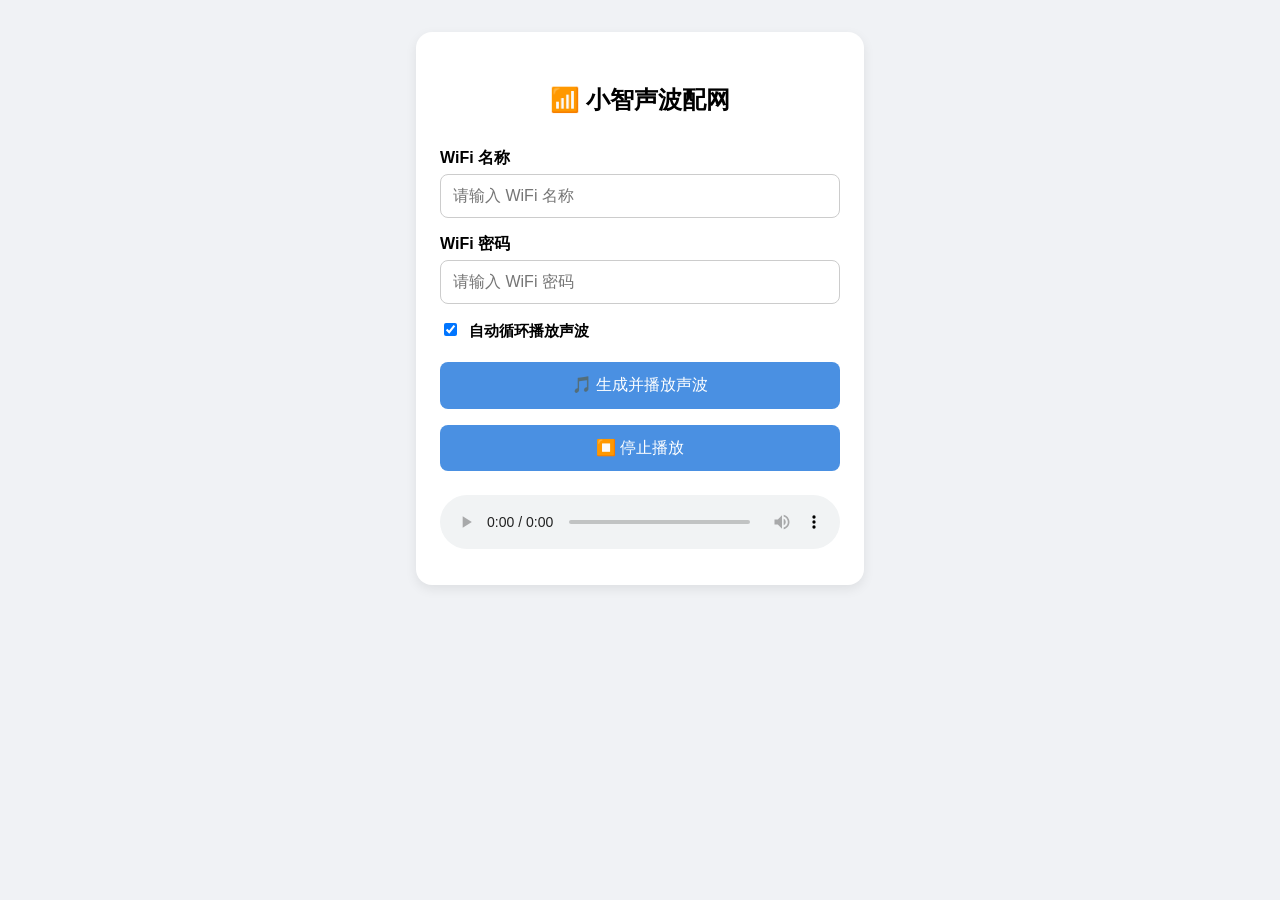
<file: ai_assistant/scripts/sonic_wifi_config.html>
<!DOCTYPE html>
<html lang="zh">
<head>
  <meta charset="UTF-8" />
  <title>小智声波配网</title>
  <meta name="viewport" content="width=device-width, initial-scale=1.0" />
  <style>
    body {
      font-family: "Segoe UI", "PingFang SC", sans-serif;
      background: #f0f2f5;
      margin: 0;
      padding: 2rem 1rem;
      display: flex;
      justify-content: center;
    }
    .card {
      background: #fff;
      padding: 2rem 1.5rem;
      border-radius: 16px;
      box-shadow: 0 4px 12px rgba(0, 0, 0, 0.08);
      max-width: 400px;
      width: 100%;
    }
    h2 {
      text-align: center;
      margin-bottom: 2rem;
    }
    label {
      font-weight: bold;
      display: block;
      margin: 1rem 0 0.3rem;
    }
    input[type="text"],
    input[type="password"] {
      width: 100%;
      padding: 0.75rem;
      font-size: 1rem;
      border-radius: 8px;
      border: 1px solid #ccc;
      box-sizing: border-box;
    }
    input[type="checkbox"] {
      margin-right: 0.5rem;
    }
    .checkbox-container {
      margin-top: 1rem;
      font-size: 0.95rem;
    }
    button {
      width: 100%;
      margin-top: 1rem;
      padding: 0.8rem;
      font-size: 1rem;
      border: none;
      border-radius: 8px;
      background-color: #4a90e2;
      color: #fff;
      cursor: pointer;
      transition: background-color 0.2s;
    }
    button:hover {
      background-color: #357ab8;
    }
    button:active {
      background-color: #2f6ea2;
    }
    audio {
      margin-top: 1.5rem;
      width: 100%;
      outline: none;
    }
  </style>
</head>
<body>
  <div class="card">
    <h2>📶 小智声波配网</h2>
    <label for="ssid">WiFi 名称</label>
    <input id="ssid" type="text" value="" placeholder="请输入 WiFi 名称" />

    <label for="pwd">WiFi 密码</label>
    <input id="pwd" type="password" value="" placeholder="请输入 WiFi 密码" />

    <div class="checkbox-container">
      <label><input type="checkbox" id="loopCheck" checked /> 自动循环播放声波</label>
    </div>

    <button onclick="generate()">🎵 生成并播放声波</button>
    <button onclick="stopPlay()">⏹️ 停止播放</button>
    <audio id="player" controls></audio>
  </div>

  <script>
    const MARK = 1800;
    const SPACE = 1500;
    const SAMPLE_RATE = 44100;
    const BIT_RATE = 100;
    const START_BYTES = [0x01, 0x02];
    const END_BYTES = [0x03, 0x04];
    let loopTimer = null;

    function checksum(data) {
      return data.reduce((sum, b) => (sum + b) & 0xff, 0);
    }

    function toBits(byte) {
      const bits = [];
      for (let i = 7; i >= 0; i--) bits.push((byte >> i) & 1);
      return bits;
    }

    function afskModulate(bits) {
      const samplesPerBit = SAMPLE_RATE / BIT_RATE;
      const totalSamples = Math.floor(bits.length * samplesPerBit);
      const buffer = new Float32Array(totalSamples);
      for (let i = 0; i < bits.length; i++) {
        const freq = bits[i] ? MARK : SPACE;
        for (let j = 0; j < samplesPerBit; j++) {
          const t = (i * samplesPerBit + j) / SAMPLE_RATE;
          buffer[i * samplesPerBit + j] = Math.sin(2 * Math.PI * freq * t);
        }
      }
      return buffer;
    }

    function floatTo16BitPCM(floatSamples) {
      const buffer = new Uint8Array(floatSamples.length * 2);
      for (let i = 0; i < floatSamples.length; i++) {
        const s = Math.max(-1, Math.min(1, floatSamples[i]));
        const val = s < 0 ? s * 0x8000 : s * 0x7fff;
        buffer[i * 2] = val & 0xff;
        buffer[i * 2 + 1] = (val >> 8) & 0xff;
      }
      return buffer;
    }

    function buildWav(pcm) {
      const wavHeader = new Uint8Array(44);
      const dataLen = pcm.length;
      const fileLen = 36 + dataLen;

      const writeStr = (offset, str) => {
        for (let i = 0; i < str.length; i++) wavHeader[offset + i] = str.charCodeAt(i);
      };
      const write32 = (offset, value) => {
        wavHeader[offset] = value & 0xff;
        wavHeader[offset + 1] = (value >> 8) & 0xff;
        wavHeader[offset + 2] = (value >> 16) & 0xff;
        wavHeader[offset + 3] = (value >> 24) & 0xff;
      };
      const write16 = (offset, value) => {
        wavHeader[offset] = value & 0xff;
        wavHeader[offset + 1] = (value >> 8) & 0xff;
      };

      writeStr(0, 'RIFF');
      write32(4, fileLen);
      writeStr(8, 'WAVE');
      writeStr(12, 'fmt ');
      write32(16, 16);
      write16(20, 1);
      write16(22, 1);
      write32(24, SAMPLE_RATE);
      write32(28, SAMPLE_RATE * 2);
      write16(32, 2);
      write16(34, 16);
      writeStr(36, 'data');
      write32(40, dataLen);

      return new Blob([wavHeader, pcm], { type: 'audio/wav' });
    }

    function generate() {
      stopPlay();
      const ssid = document.getElementById('ssid').value.trim();
      const pwd = document.getElementById('pwd').value.trim();
      const dataStr = ssid + '\n' + pwd;
      const textBytes = Array.from(new TextEncoder().encode(dataStr));
      const fullBytes = [...START_BYTES, ...textBytes, checksum(textBytes), ...END_BYTES];

      let bits = [];
      fullBytes.forEach((b) => (bits = bits.concat(toBits(b))));

      const floatBuf = afskModulate(bits);
      const pcmBuf = floatTo16BitPCM(floatBuf);
      const wavBlob = buildWav(pcmBuf);

      const audio = document.getElementById('player');
      audio.src = URL.createObjectURL(wavBlob);
      audio.load();
      audio.play();

      // 修改了这里：使用 'ended' 事件来实现循环播放
      if (document.getElementById('loopCheck').checked) {
        audio.onended = function() {
          audio.currentTime = 0;  // 从头开始
          audio.play();           // 重新播放
        };
      }
    }

    function stopPlay() {
      const audio = document.getElementById('player');
      audio.pause();
      audio.onended = null;  // 清除事件监听
    }
  </script>
</body>
</html>
</file>
